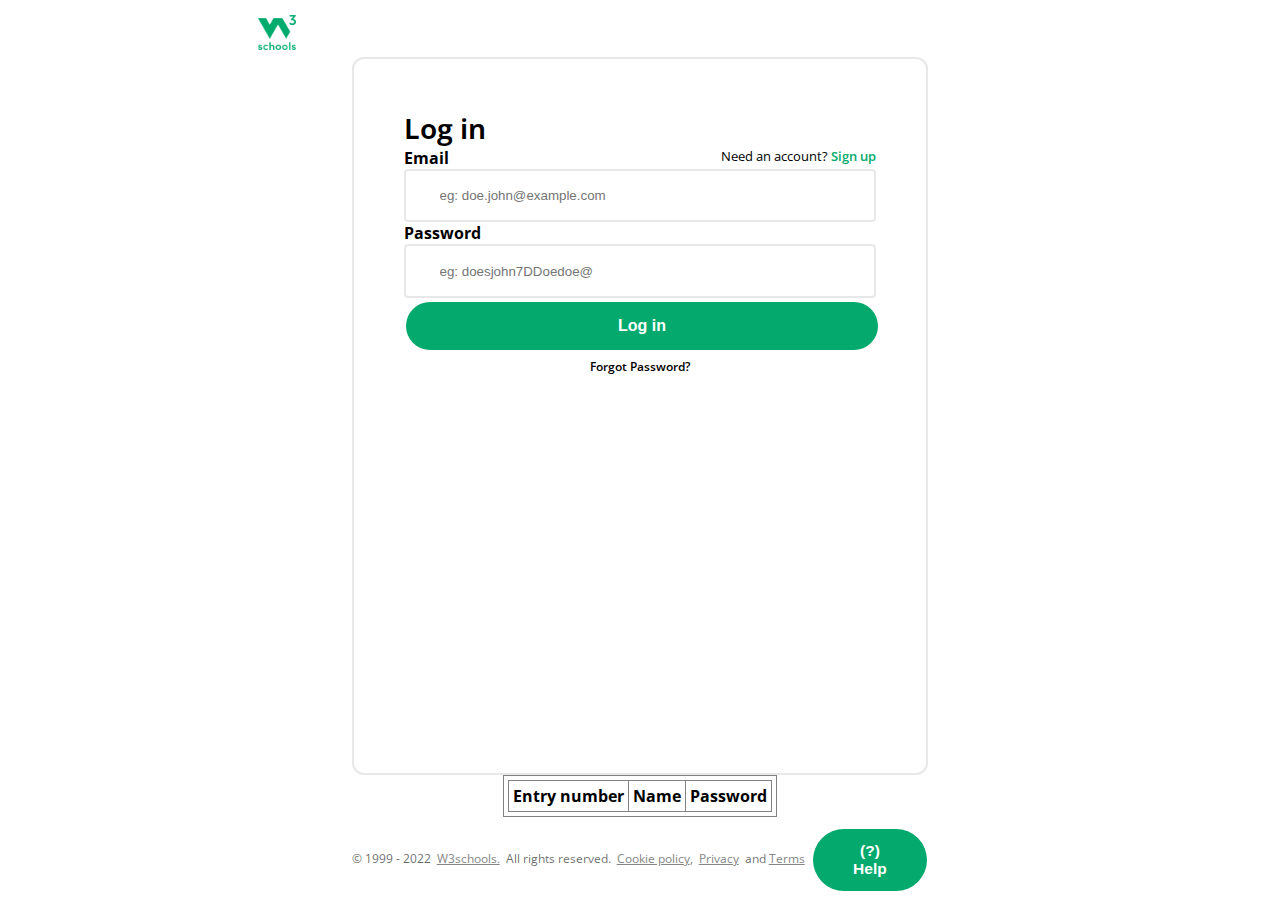
<file: index.html>
<!DOCTYPE html>
<html lang="en">
    <head>
        <meta charset="UTF-8" />
        <meta http-equiv="X-UA-Compatible" content="IE=edge" />
        <meta name="viewport" content="width=device-width, initial-scale=1.0" />
        <title>Log in - W3Schools</title>
        <link rel="icon" href="./images/iconW3S.png" />
        <link rel="stylesheet" href="styles.css" />
    </head>

    <body>
        <!--Navbar-->
        <nav class="container">
            <a href="./">
                <img src="./images/w3schools.png" alt="W3Schools Logo" class="nav_logo" />


            </a>
            
        </nav>

        <!--Log in  Form-->
        <main>
            <div class="main_container">
                <h1>Log in</h1>
                <form id="main_form">
                    <label for="email">
                        <p><strong>Email</strong> <span>Need an account? <a href="index2.html" class="inout">Sign up</a></p> </span>
                        <input type="email" name="email" id="email" required placeholder="eg: doe.john@example.com" />
                    </label>
                    <label for="password">
                        <p><strong>Password</strong></p>
                        <input type="password" name="password" id="password" required placeholder="eg: doesjohn7DDoedoe@" />
                    </label>
                    
                    <button type="submit" id="login_button">
                        <b>Log in</b>
                        
                    </button>
                    
                    <a href="https://profile.w3schools.com/reset" class="forgotpassword">Forgot Password?</a>
                </form>

            </div>
        </main>

        <!-- Form entries -->
		<table id="table" class="container">
			<tr>
				<th>Entry number</th>
				<th>Name</th>
                <th>Password</th>
			</tr>
		</table>

        <!--Footer-->
        <footer>
            <ul class="container">
                <li class="footer_item">
                    <p>&copy; 1999 - 2022</p>
                </li>
                <li class="footer_item">
                    <a href="https://w3schools.com" class="footer_link">W3schools.</a>
                </li>
                <li class="footer_item">
                    <p>All rights reserved.</p>
                </li>
                <li class="footer_item">
                    <a href="#" class="footer_link">Cookie policy</a>,
                    
                </li>
                <li class="footer_item">
                    <a href="#" class="footer_link">Privacy</a>
                </li>
                <li class="footer_item">
                    and <a href="#" class="footer_link">Terms</a>
                </li>

                <li>
                    <button type="submit" id="help_button">
                        <b>(?) Help</b>
                        
                    </button>
                </li>
            </ul>

            
        </footer>
        <script src="./script.js"></script>

    </body>


</html>
</file>
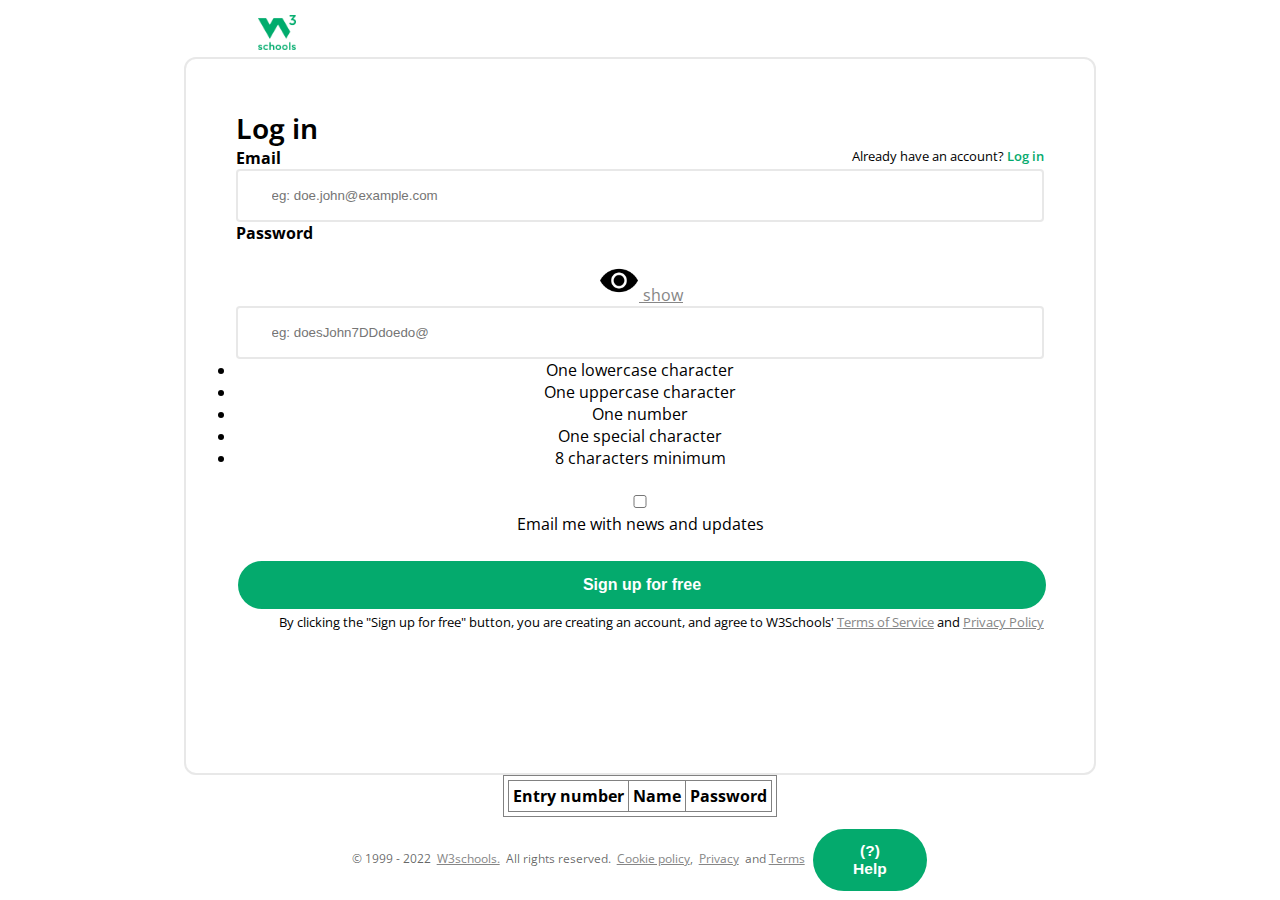
<file: index2.html>
<!DOCTYPE html>
<html lang="en">
    <head>
        <meta charset="UTF-8" />
        <meta http-equiv="X-UA-Compatible" content="IE=edge" />
        <meta name="viewport" content="width=device-width, initial-scale=1.0" />
        <title>Log in - W3Schools</title>
        <link rel="icon" href="./images/iconW3S.png" />
        <link rel="stylesheet" href="styles.css" />
    </head>

    <body>
        <!--Navbar-->
        <nav class="container">
            <a href="./">
                <img src="./images/w3schools.png" alt="W3Schools Logo" class="nav_logo" />


            </a>
            
        </nav>

        <!--Log in  Form-->
        <main>
            <div class="main_container">
                <h1>Log in</h1>
                <form id="main_form">
                    <label for="email">
                        <p><strong>Email</strong> <span>Already have an account? <a href="index.html" class="inout">Log in</a> </span> </p>
                        <input type="email" name="email" id="email" required placeholder="eg: doe.john@example.com" />
                    </label>
                    <label for="password">
                        <p><strong>Password</strong></p>
                        <a href="./images/hide.png" class="right">
                            <img src="./images/show.png" alt="show icon" class="show" />
                        show</a>
                        <input type="password" name="password" id="password" required placeholder="eg: doesJohn7DDdoedo@" />
                    </label>
                    <p> <span class="checkmarks">
                        <ul>
                            <li>One lowercase character</li>
                            <li>One uppercase character</li>
                            <li>One number</li>
                            <li>One special character</li>
                            <li>8 characters minimum</li>
                          </ul>
                        </span>
                    </p> <br>
                    <div class="checkbox">
                       <input type="checkbox" id="newsupdates" name="newsupdates" value="emailme"> <label for="newsupdates">Email me with news and updates </label>
                    </div>
                    <br>
                    <button type="submit" id="login_button">
                        <b>Sign up for free</b>
                    </button>
                    <p> <span class="main_formCta">
                        By clicking the "Sign up for free" button, you are creating an account, and agree to W3Schools' 
                        <a href="#">Terms of Service</a> and
                        <a href="#">Privacy Policy</a>
                    </span>

                    </p>
                </form>

            </div>
        </main>

        <!-- Form entries -->
		<table id="table" class="container">
			<tr>
				<th>Entry number</th>
				<th>Name</th>
                <th>Password</th>
			</tr>
		</table>

        <!--Footer-->
        <footer>
            <ul class="container">
                <li class="footer_item">
                    <p>&copy; 1999 - 2022</p>
                </li>
                <li class="footer_item">
                    <a href="https://w3schools.com" class="footer_link">W3schools.</a>
                </li>
                <li class="footer_item">
                    <p>All rights reserved.</p>
                </li>
                <li class="footer_item">
                    <a href="#" class="footer_link">Cookie policy</a>,
                    
                </li>
                <li class="footer_item">
                    <a href="#" class="footer_link">Privacy</a>
                </li>
                <li class="footer_item">
                    and <a href="#" class="footer_link">Terms</a>
                </li>
                <li>
                    <button type="submit" id="help_button">
                        <b>(?) Help</b>
                        
                    </button>
                </li>
            </ul>

            
        </footer>

        <script src="./script.js"></script>
    </body>


</html>
</file>
<file: styles.css>
@import url('https://fonts.googleapis.com/css2?family=Open+Sans:ital,wght@0,300;0,400;0,500;0,600;0,700;0,800;1,300;1,400;1,500;1,600;1,700;1,800&display=swap');

*{
    margin: 0;
    padding: 0;
    box-sizing: border-box;
}

body {
    width: 100%;
	min-height: 100vh;
	display: flex;
	flex-direction: column;
	align-items: center;
	justify-content: center;
	
	font-family: 'Open Sans', sans-serif;
	
}

a {
	text-decoration: underline;
	transition: all 100ms;
	color: #868686;
	
}

a:hover {
	color: #04aa6d;
}

.forgotpassword{
	color: black;
	text-decoration: none;
	font-weight: 600;
	font-size: 11.5px;
}

.inout{
	text-decoration: none;
	font-weight: 600;
	color:#04aa6d;
}


  

.container {
	
	margin: 0 auto;
	display: flex;
	
}

img{
	width: 5%;
	height: 62%;
	margin-top: 2%;
	margin-left: 0.2%;

}
/* Nav bar */

.nav__logo {
	width: 160px;
}



main {
	flex: 1;
	display: flex;
	flex-direction: column;
	align-items: center;
	text-align: center;
	gap: 1em;
	/* justify-content: center; */


	border: 2px solid rgba(210, 210, 210, 0.5);
	border-radius: 12px;
	padding: 50px;
	
}

main h1 {
	font-weight: 650;
	font-size: 28px;
	text-align: left;
	

	
	
}

.main__container {
	max-width: 400px;
	display: flex;
	flex-direction: column;
	gap: 1.2em;
	
	padding: 1em;
	border-radius: 8px;
	

	
	
}



.main__form {
	display: flex;
	flex-direction: column;
	gap: 1.5em;
	text-align: left;
	

	
	
}

.main__form label {
	width: 100%;
	
	
}

.main__form label p {
	color: #818181;
	
}

p {
	text-align: left;
}




span{
	float: right;
	font-size: 13px;
}


.main__form input {
	width: 100%;
	padding: 0.5em 0.75em;
	
	margin-top: 4px;
}

input {
	width: 100%;
	border: 2px solid rgba(210, 210, 210, 0.5);
	border-radius: 4px;
	box-sizing: border-box;
	padding: 1.3em 2.5em;
	display: inline-block;


}

.main__form input::placeholder {
	color: #8181819a;
}

.main__formCta {
	text-align: center;
	font-size: 11.5px;
}




#login_button {
	background-color: #04aa6d;
    border: none;
    color: white;
    padding: 15px 32px;
    text-align: center;
    text-decoration: none;
    display: inline-block;
    font-size: 16px;
    margin: 4px 2px;
    cursor: pointer;
	border-radius: 40px;
	width: 100%;

}

#login_button:hover{
	background-color: #059661;
}


#help_button{
	background-color: #04aa6d;
    border: none;
    color: white;
    padding: 13px 29px;
    text-align: center;
    text-decoration: none;
    display: inline-block;
    font-size: 15.5px;
    margin: 4px 2px;
    cursor: pointer;
	border-radius: 50px;
	
	margin-right: 1%;
	margin-bottom: 0.5%;
	
	
    position:static;
	float: left;
}

table {
	border-collapse: collapse;
}

table,
th,
td {
	border: solid 1px #818181;
	text-align: center;
	padding: 0.25em;


}

footer {
	background-color: #ffffff;
	width: 100%;
	padding: 0.5em 0;
}

footer > ul.container {
	display: flex;
	align-items: center;
	justify-content: center;
	column-gap: 0.5em;
	color: rgba(0, 0, 0, 0.6);
	flex-wrap: wrap;
	list-style: none;
	font-size: 12px;
	margin-bottom: 0%;
	
}



.footer__item {
	padding-bottom: 0.5em;
	
}

.footer__link {
	
	font-size: 0.9rem;
}

.footer__link:hover {
	color: #04aa6d;
}

/*@media (max-width: 780px) {
	body {
		background-color: #ffffff;
		height: 100%;
	}

	.container {
		width: 100%;
		padding: 0 1em;
	}
}*/

@media(max-width: 780px) {
	main{
		border: none;
		width: 100%;
	}
	.main__container {
		width: 100%;

	}
	.main__form{
		width: 100%;
	}
	input {
		width: 100%
	}
	.container{
		display: none;
	}
}
</file>
